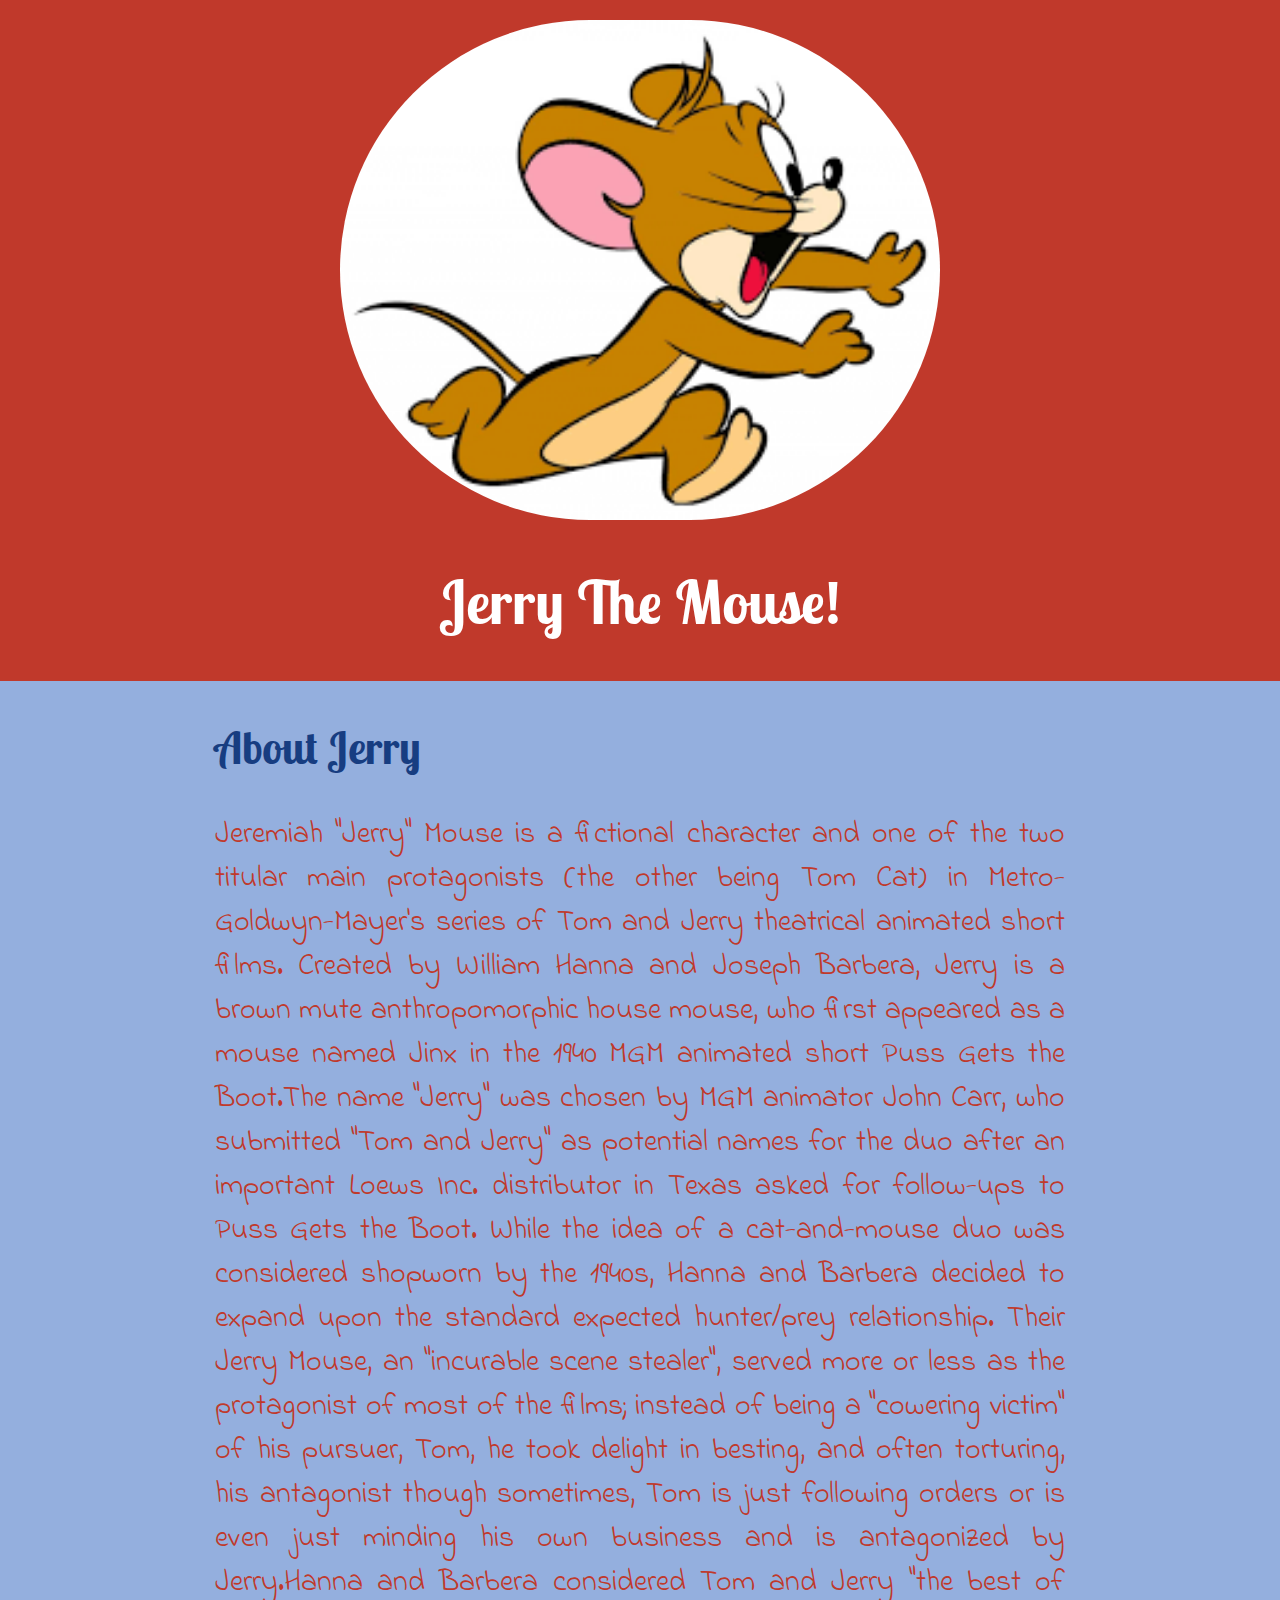
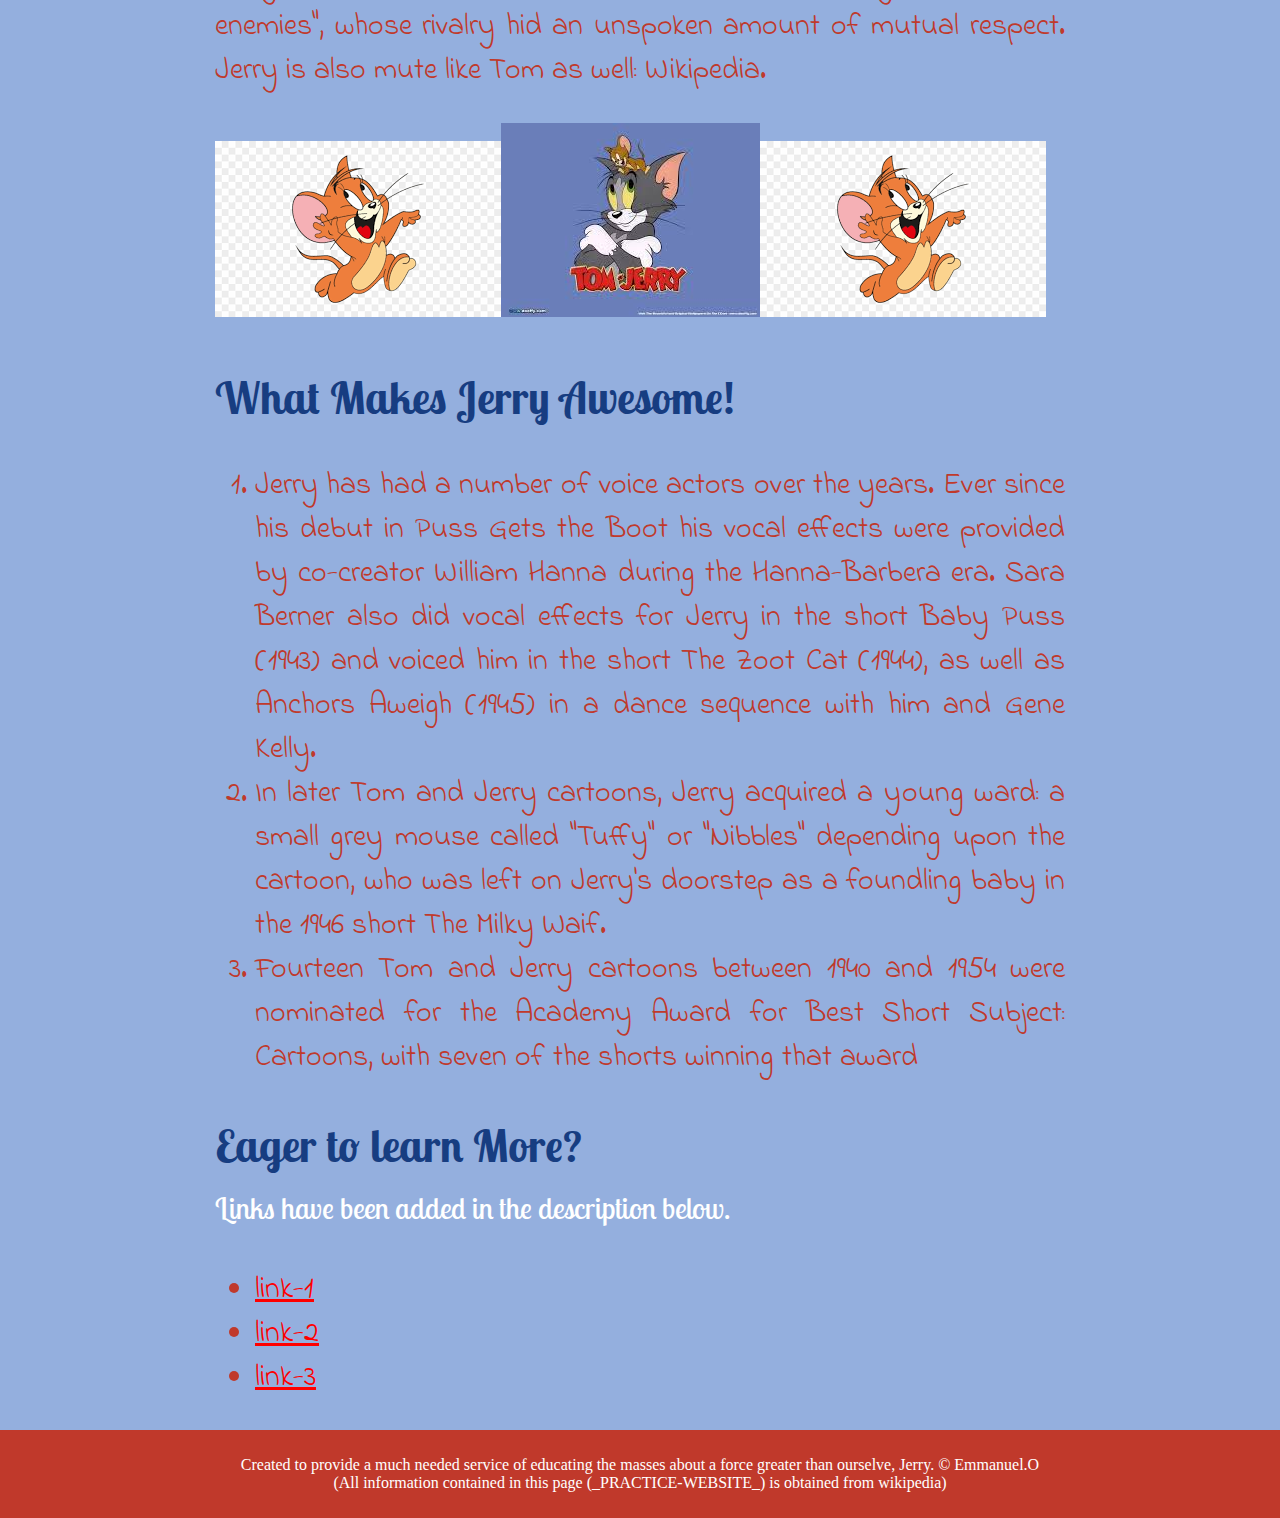
<file: index.html>
<!DOCTYPE html>
<html>
<head>
	<title>Jerry</title>
	<link rel="icon" href="img/icon.jpg">
	<link rel="stylesheet" href="css/jerry.css">
	<link href="https://fonts.googleapis.com/css?family=Indie+Flower|Lobster+Two&display=swap" rel="stylesheet">
</head>

<body>
	<!--header element -->
	<header>
		<img src="img/jerry.jpg">
		<h1 style="font-size:60px;" >Jerry The Mouse!</h1>
	</header>
	<!--main element-->
	<main>
		<h2>About Jerry</h2>
		<p> Jeremiah "Jerry" Mouse is a fictional character and one of the two titular main protagonists (the other being Tom Cat) in Metro-Goldwyn-Mayer's series of Tom and Jerry theatrical animated short films. Created by William Hanna and Joseph Barbera, Jerry is a brown mute anthropomorphic house mouse, who first appeared as a mouse named Jinx in the 1940 MGM animated short Puss Gets the Boot.The name "Jerry" was chosen by MGM animator John Carr, who submitted "Tom and Jerry" as potential names for the duo after an important Loews Inc. distributor in Texas asked for follow-ups to Puss Gets the Boot. While the idea of a cat-and-mouse duo was considered shopworn by the 1940s, Hanna and Barbera decided to expand upon the standard expected hunter/prey relationship. Their Jerry Mouse, an "incurable scene stealer", served more or less as the protagonist of most of the films; instead of being a "cowering victim" of his pursuer, Tom, he took delight in besting, and often torturing, his antagonist though sometimes, Tom is just following orders or is even just minding his own business and is antagonized by Jerry.Hanna and Barbera considered Tom and Jerry "the best of enemies", whose rivalry hid an unspoken amount of mutual respect. Jerry is also mute like Tom as well: Wikipedia.</p>
		<img src="img/images.jpg"><img src="img/tj.jpg"><img src="img/images.jpg">
		
		<h2>What Makes Jerry Awesome!</h2>
		<ol>
			<li>Jerry has had a number of voice actors over the years. Ever since his debut in Puss Gets the Boot his vocal effects were provided by co-creator William Hanna during the Hanna-Barbera era. Sara Berner also did vocal effects for Jerry in the short Baby Puss (1943) and voiced him in the short The Zoot Cat (1944), as well as Anchors Aweigh (1945) in a dance sequence with him and Gene Kelly.</li>
			<li>In later Tom and Jerry cartoons, Jerry acquired a young ward: a small grey mouse called "Tuffy" or "Nibbles" depending upon the cartoon, who was left on Jerry's doorstep as a foundling baby in the 1946 short The Milky Waif.</li>
			<li>Fourteen Tom and Jerry cartoons between 1940 and 1954 were nominated for the Academy Award for Best Short Subject: Cartoons, with seven of the shorts winning that award</li>
		</ol>
		<h2>Eager to learn More?<br><span>Links have been added in the description below.</span></h2>
		<ul>
			<li><a style="font-size: 30px;" target="_blank" href="home.html">link-1</a></li>
			<li><a style="font-size: 30px;" target="_blank" href="style-test.html">link-2</a></li>
			<li><a style="font-size: 30px;" target="_blank" href="">link-3</a></li>
		</ul>
	</main>
		<footer>
			<p>Created to provide a much needed service of educating the masses about a force greater than ourselve, Jerry. &copy; Emmanuel.O<br>(All information contained in this page (_PRACTICE-WEBSITE_) is obtained from wikipedia)</br></p>
		</footer>

</body>
</html>
</file>
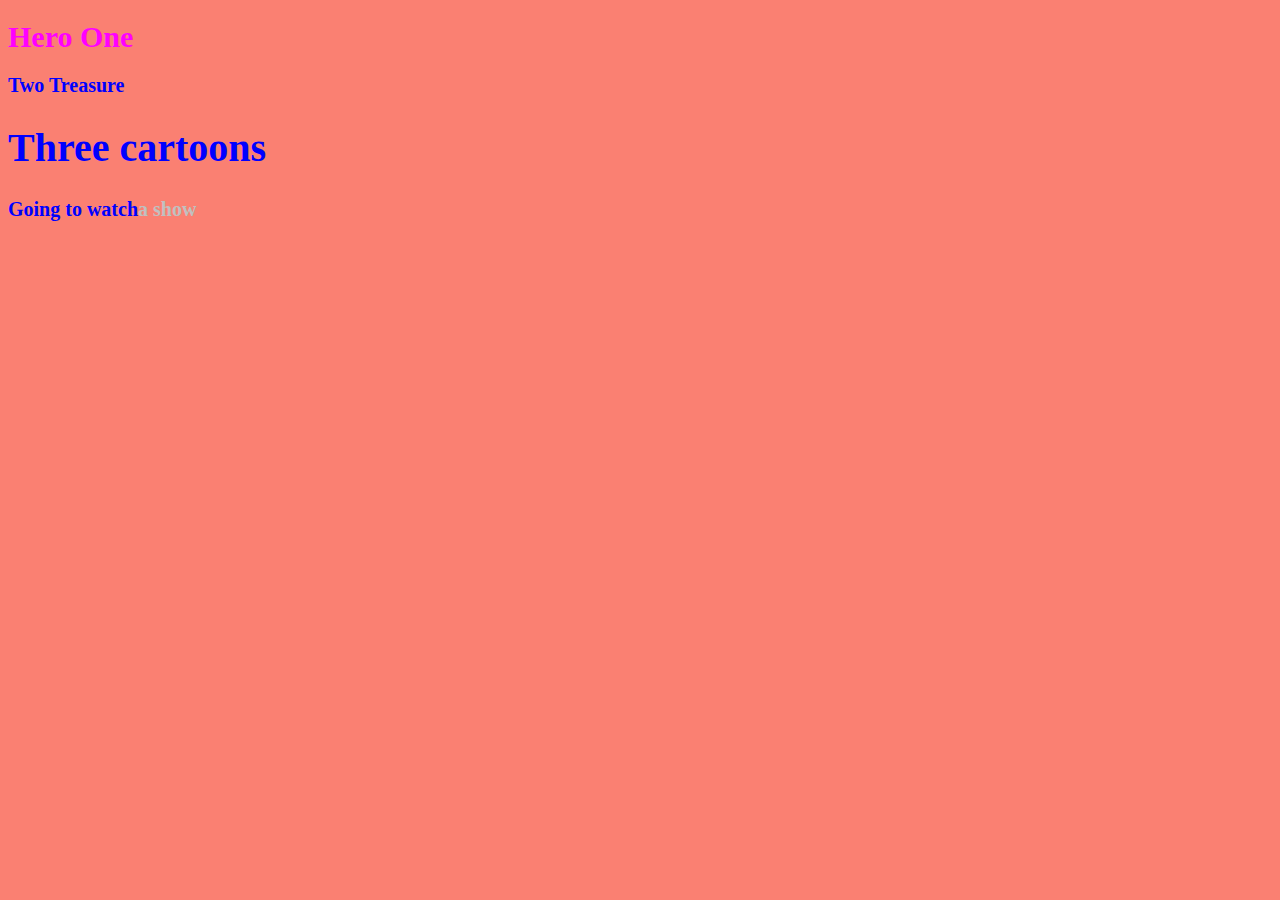
<file: style-test.html>
<!DOCTYPE html>
<html>
<head>
	<title>Style test</title>
	<link rel="stylesheet" href="css/test.css">
	
</head>
<body>
	<h1 style="font-size: 30px; color: fuchsia;">Hero One</h1>
	<h1>Two Treasure</h1>
	<h1 Class="big">Three cartoons</h1>
	<h1>Going to watch<span>a show</span><h1>
<h1></h1>
</body>
</html>
</file>
<file: css/jerry.css>
/*how to write comments on css*/
/*Thank You*/
body{
	margin:0;
	background-color: #94AFDE;
}
header{
	background-color: #C0392B;
	text-align: center;
	padding-top: 20px;
	padding-bottom: 2px;
	font-family: 'Lobster Two', cursive;
	color: white;
}
header img{
	border-radius: 440px;
	width: 600px;
}
main{
	font-family: 'Indie Flower', cursive;
	font-size: 30px;
	text-align: justify;
	color: #C0392B;
	max-width: 850px;
	margin: 0 auto;
	padding: 0px;
}
main img{
	max-width: 600px;
}	
span{
	font-family: 'Lobster Two', cursive;
	font-size: 30px;
	text-align: justify;
	color: white;
	font-weight: normal;
}
main h2{
	font-family: 'Lobster Two', cursive;
	color: #173D81;
}
a{
	color: red;
}
a:hover{
	color: #483a94;
}
footer{
	background-color: #C0392B;
	text-align: center;
	color: white;
	padding: 10px;
}
footer a{
	color: white
}
/*how to write comments on css*/
/*Thank You*/
</file>
<file: css/test.css>
body{
	background-color: salmon;
}
h1{ 
font-size: 20px;
color: blue;}
.big{
	font-size: 40px;
}
span{
	color: silver;
}
</style>
</file>
